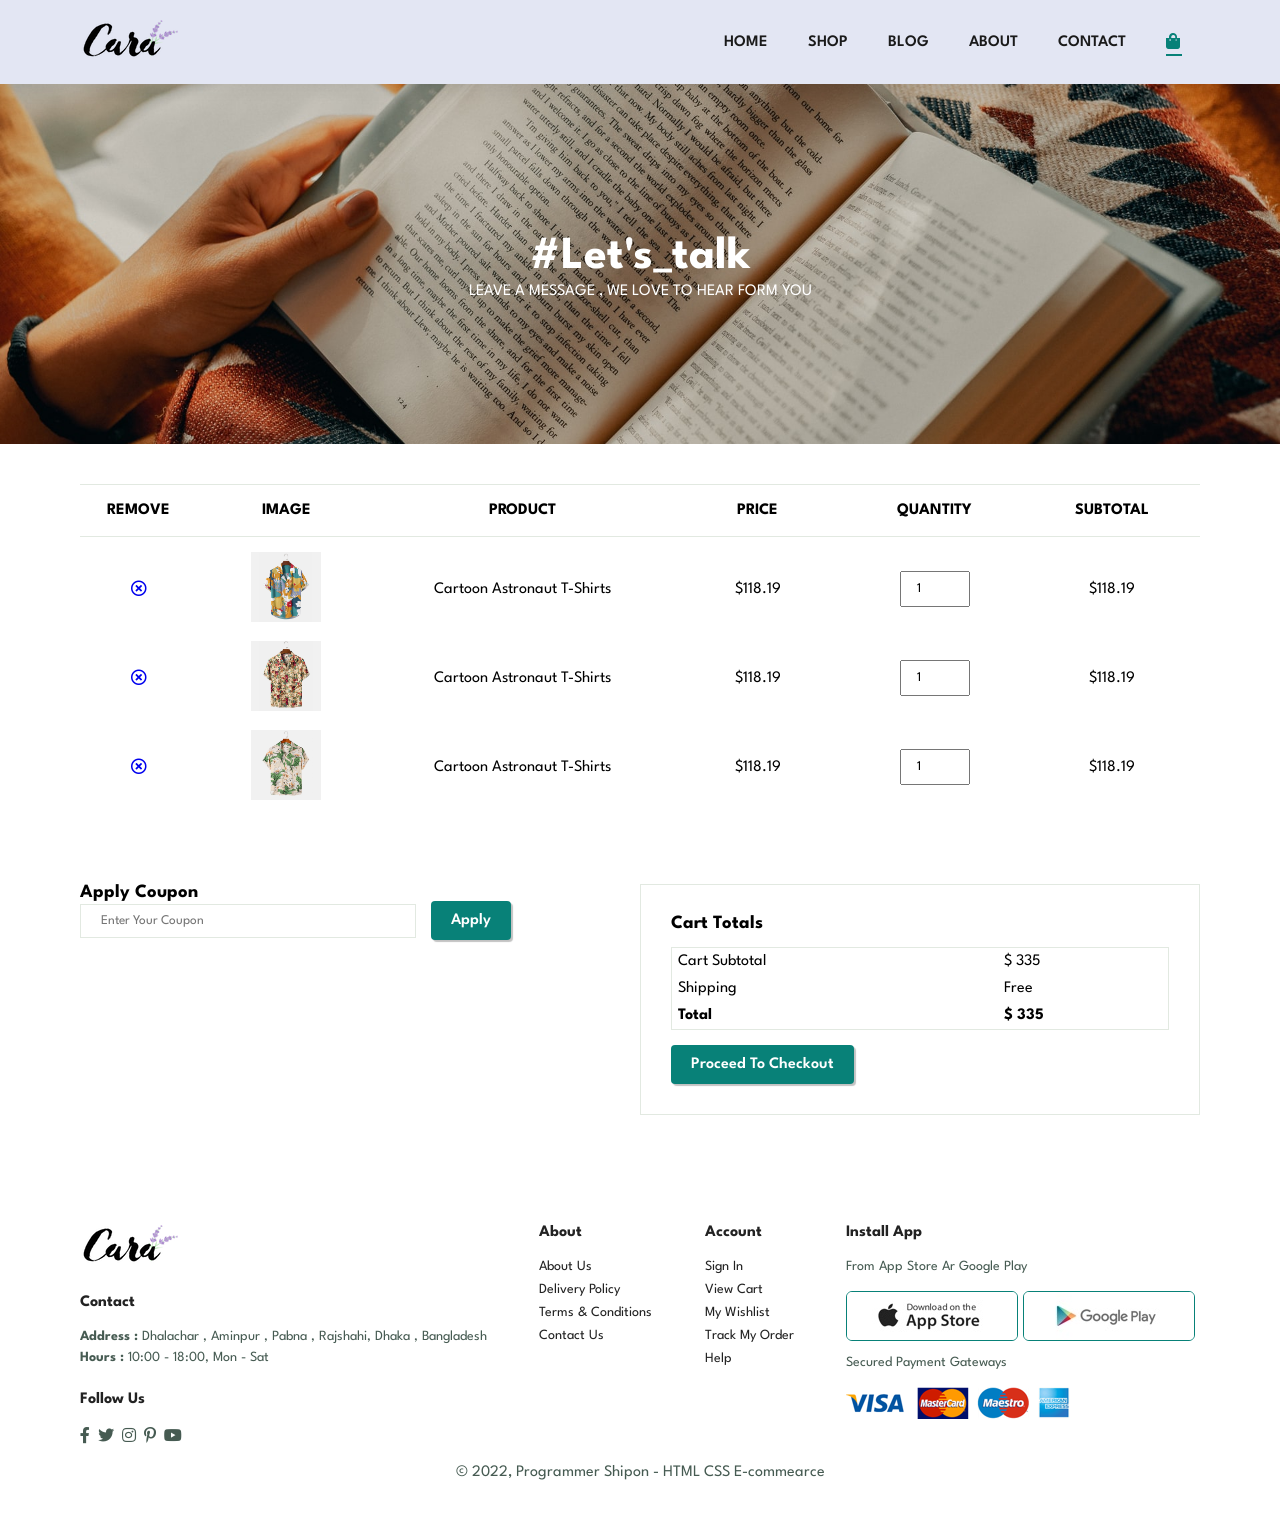
<file: cart.html>
<!DOCTYPE html>
<html lang="en">

<head>
  <meta charset="UTF-8">
  <meta http-equiv="X-UA-Compatible" content="IE=edge">
  <meta name="viewport" content="width=device-width, initial-scale=1.0">
  <title> E-commerec tutorial </title>

  <!-- font-awesome icons -->
  <link rel="stylesheet" href="./assets/plugins/font-awesome/css/all.min.css">

  <!-- main link -->
  <link rel="stylesheet" href="./assets/css/compile scss/cart.css">
</head>

<body>
<!-- header area start -->
  <header id="header">
    <a href="#">
      <img src="./assets/img/logo.png" alt="logo">
    </a>

    <div>
      <ul id="navbar">
        <li><a href="./index.html"> Home </a></li>
        <li><a href="./shop.html"> shop </a></li>
        <li><a href="./blog.html"> blog </a></li>
        <li><a href="./about.html"> about </a></li>
        <li><a href="./contact.html"> contact </a></li>
        <li><a class="active" href="#" id="lg-bag"><i class="fa fa-shopping-bag"></i></a></li>
        <a href="#" id="close"><i class="fas fa-times"></i></a>
      </ul>
    </div> 
    <div id="mobile">
      <a href="#"><i class="fa fa-shopping-bag"></i></a>
      <i id="bar" class="fas fa-outdent"></i>
    </div>
  </header>
<!-- header area end -->
<!-- page header start -->
  <section id="page-header">

    <h2>#let's_talk</h2>
    <p> leave a message , we love to hear form you  </p>
  </section>
<!-- page header end -->
<!-- cart area start -->
  <section id="cart" class="section-p1">
    <table>
      <thead>
        <tr>
          <td> Remove </td>
          <td> Image </td>
          <td> Product </td>
          <td> Price </td>
          <td> Quantity </td>
          <td> Subtotal </td>
        </tr>
      </thead>
      <tbody>
        <tr>
          <td><a href="#"><i class="far fa-times-circle"></i></a></td>
          <td><img src="./assets/img/products/f1.jpg" alt="products 1"></td>
          <td>Cartoon Astronaut T-Shirts </td>
          <td> $118.19 </td>
          <td><input type="number" value="1"></td>
          <td> $118.19 </td>
        </tr>
        <tr>
          <td><a href="#"><i class="far fa-times-circle"></i></a></td>
          <td><img src="./assets/img/products/f3.jpg" alt="products 1"></td>
          <td>Cartoon Astronaut T-Shirts </td>
          <td> $118.19 </td>
          <td><input type="number" value="1"></td>
          <td> $118.19 </td>
        </tr>
        <tr>
          <td><a href="#"><i class="far fa-times-circle"></i></a></td>
          <td><img src="./assets/img/products/f2.jpg" alt="products 1"></td>
          <td>Cartoon Astronaut T-Shirts </td>
          <td> $118.19 </td>
          <td><input type="number" value="1"></td>
          <td> $118.19 </td>
        </tr>
      </tbody>
    </table>
  </section>
<!-- cart area end -->
<!-- cart add start-->
  <section id="cart-add" class="section-p1">
    <div id="coupon">
      <h3>Apply Coupon
        <div>
          <input type="text" placeholder="Enter Your Coupon">
          <button class="normal">Apply</button>
        </div>
      </h3>
    </div>
    <div id="subtotal">
      <h3>Cart Totals</h3>
      <table>
        <tr>
          <td>Cart Subtotal </td>
          <td> $ 335 </td>
        </tr>
        <tr>
          <td> Shipping </td>
          <td> Free </td>
        </tr>
        <tr>
          <td><strong>Total</strong></td>
          <td><strong>$ 335</strong></td>
        </tr>
      </table>
      <button class="normal">Proceed to checkout</button>
    </div>
  </section>
<!-- cart add end -->
<!-- footer start -->
  <footer id="footer" class="section-p1">
    <div class="col">
      <img class="logo" src="./assets/img/logo.png" alt="">
      <h4> contact </h4>
      <p><strong>address : </strong> Dhalachar , aminpur , Pabna , Rajshahi, Dhaka , Bangladesh </p>
      <p><strong>hours : </strong> 10:00 - 18:00, Mon - sat </p>
      <div class="follow">
        <h4> follow us </h4>
        <div class="icon">
          <i class="fab fa-facebook-f"></i>
          <i class="fab fa-twitter"></i>
          <i class="fab fa-instagram"></i>
          <i class="fab fa-pinterest-p"></i>
          <i class="fab fa-youtube"></i>
        </div>
      </div>
    </div>
    <div class="col">
      <h4> about </h4>
      <a href="#"> about us </a>
      <a href="#"> delivery policy </a>
      <a href="#"> terms & conditions </a>
      <a href="#"> contact us </a>
    </div>
    <div class="col">
      <h4> account </h4>
      <a href="#"> sign in </a>
      <a href="#"> view cart </a>
      <a href="#"> my wishlist </a>
      <a href="#"> track my order </a>
      <a href="#"> help </a>
    </div>
    <div class="col install">
      <h4> install app </h4>
      <p> from app store ar google play </p>
      <div class="row">
        <img src="./assets/img/pay/app.jpg" alt="app store">
        <img src="./assets/img/pay/play.jpg" alt="google play store">
      </div>
      <p> secured payment gateways </p>
      <img src="./assets/img/pay/pay.png" alt="payment img" >
    </div>
    <div class="copyright">
      <p>&copy; 2022, Programmer Shipon - HTML CSS E-commearce </p>
    </div>
  </footer>
  <!-- footer end -->

  <!-- main javascript file link -->
  <script src="./assets/js/main.js"></script>
</body>

</html>
</file>
<file: assets/css/compile scss/cart.css>
@import url("https://fonts.googleapis.com/css2?family=League+Spartan:wght@100;200;300;400;500;600;700;800;900&display=swap");
* {
  margin: 0;
  padding: 0;
  -webkit-box-sizing: border-box;
          box-sizing: border-box;
  font-family: 'League Spartan', sans-serif;
}

img {
  max-width: 100%;
  width: auto;
  -o-object-fit: cover;
     object-fit: cover;
}

h1 {
  font-size: 50px;
  line-height: 64px;
  color: #222;
  text-transform: capitalize;
}

h2 {
  font-size: 46px;
  line-height: 54px;
  color: #222;
  text-transform: capitalize;
}

h4 {
  font-size: 20px;
  color: #222;
  text-transform: capitalize;
}

h6 {
  font-weight: 700;
  font-size: 17px;
  text-transform: capitalize;
}

p {
  font-size: 16px;
  color: #465b52;
}

.section-p1 {
  padding: 40px 80px;
}

.section-m1 {
  margin: 40px 0;
}

body {
  width: 100%;
}

button.normal {
  font-size: 16px;
  font-weight: 600;
  text-transform: capitalize;
  text-align: center;
  padding: 14px 28px;
  color: #000;
  background-color: #fff;
  border-radius: 4px;
  -webkit-border-radius: 4px;
  -moz-border-radius: 4px;
  -ms-border-radius: 4px;
  -o-border-radius: 4px;
  cursor: pointer;
  border: none;
  outline: none;
  transition: 0.2s ease-in-out;
  -webkit-transition: 0.2s ease-in-out;
  -moz-transition: 0.2s ease-in-out;
  -ms-transition: 0.2s ease-in-out;
  -o-transition: 0.2s ease-in-out;
  -webkit-box-shadow: 2px 2px 1px #0000003d;
          box-shadow: 2px 2px 1px #0000003d;
}

button.white {
  font-size: 14px;
  font-weight: 600;
  text-transform: capitalize;
  text-align: center;
  padding: 11px 18px;
  color: #fff;
  background-color: transparent;
  border-radius: 2px;
  -webkit-border-radius: 2px;
  -moz-border-radius: 2px;
  -ms-border-radius: 2px;
  -o-border-radius: 2px;
  cursor: pointer;
  border: 1px solid #fff;
  outline: none;
  transition: 0.2s ease-in-out;
  -webkit-transition: 0.2s ease-in-out;
  -moz-transition: 0.2s ease-in-out;
  -ms-transition: 0.2s ease-in-out;
  -o-transition: 0.2s ease-in-out;
  -webkit-box-shadow: 2px 2px 1px #0000003d;
          box-shadow: 2px 2px 1px #0000003d;
}

#header {
  display: -webkit-box;
  display: -ms-flexbox;
  display: flex;
  -webkit-box-align: center;
      -ms-flex-align: center;
          align-items: center;
  -webkit-box-pack: justify;
      -ms-flex-pack: justify;
          justify-content: space-between;
  padding: 20px 80px;
  background: #e3e6f3;
  -webkit-box-shadow: 0 5px 15px rgba(0, 0, 0, 0.06);
          box-shadow: 0 5px 15px rgba(0, 0, 0, 0.06);
  z-index: 999;
  position: -webkit-sticky;
  position: sticky;
  top: 0;
  left: 0;
}

#header #navbar {
  display: -webkit-box;
  display: -ms-flexbox;
  display: flex;
  -webkit-box-align: center;
      -ms-flex-align: center;
          align-items: center;
  -webkit-box-pack: center;
      -ms-flex-pack: center;
          justify-content: center;
}

#header #navbar li {
  list-style: none;
}

#header #navbar li a {
  display: inline-block;
  padding: 0 20px;
  color: #1a1a1a;
  transition: 0.3s ease-in-out;
  -webkit-transition: 0.3s ease-in-out;
  -moz-transition: 0.3s ease-in-out;
  -ms-transition: 0.3s ease-in-out;
  -o-transition: 0.3s ease-in-out;
  position: relative;
  text-decoration: none;
  text-transform: uppercase;
  font-size: 16px;
  font-weight: 600;
}

#header #navbar li a:hover, #header #navbar li a.active {
  color: #088178;
}

#header #navbar li a:hover::after, #header #navbar li a.active::after {
  content: '';
  position: absolute;
  width: 30%;
  height: 2px;
  background: #088178;
  bottom: -5px;
  left: 20px;
}

#header #mobile {
  display: none;
  -webkit-box-align: center;
      -ms-flex-align: center;
          align-items: center;
}

#header #close {
  display: none;
}

#page-header {
  background-image: url("../../img/banner/b19.jpg");
  background-size: cover;
  background-position: center;
  background-repeat: no-repeat;
  background-color: #041e42;
  width: 100%;
  height: 40vh;
  display: -webkit-box;
  display: -ms-flexbox;
  display: flex;
  -webkit-box-align: center;
      -ms-flex-align: center;
          align-items: center;
  -webkit-box-orient: vertical;
  -webkit-box-direction: normal;
      -ms-flex-direction: column;
          flex-direction: column;
  text-align: center;
  -ms-flex-wrap: nowrap;
      flex-wrap: nowrap;
  -webkit-box-pack: center;
      -ms-flex-pack: center;
          justify-content: center;
}

#page-header h2,
#page-header p {
  color: #fff;
}

#page-header p {
  text-transform: uppercase;
}

#cart table {
  width: 100%;
  border-collapse: collapse;
  table-layout: fixed;
  white-space: nowrap;
}

#cart table img {
  width: 70px;
}

#cart table td {
  text-align: center;
}

#cart table td:nth-child(1) {
  width: 100px;
}

#cart table td:nth-child(2) {
  width: 150px;
}

#cart table td:nth-child(3) {
  width: 250px;
}

#cart table td:nth-child(4), #cart table td:nth-child(5), #cart table td:nth-child(6) {
  width: 150px;
}

#cart table td:nth-child(5) input {
  width: 70px;
  padding: 10px 5px 10px 15px;
}

#cart table thead {
  border: 1px solid #e2e9e1;
  border-left: none;
  border-right: none;
}

#cart table thead td {
  font-weight: 700;
  font-size: 16px;
  text-transform: uppercase;
  padding: 18px 0;
}

#cart table tbody tr td {
  padding-top: 15px;
  font-size: 16px;
}

#cart-add {
  display: -webkit-box;
  display: -ms-flexbox;
  display: flex;
  -webkit-box-pack: justify;
      -ms-flex-pack: justify;
          justify-content: space-between;
  -webkit-box-align: unset;
      -ms-flex-align: unset;
          align-items: unset;
  -ms-flex-wrap: wrap;
      flex-wrap: wrap;
}

#cart-add #coupon {
  width: 50%;
  margin-bottom: 30px;
}

#cart-add #coupon h3 {
  padding-bottom: 15px;
}

#cart-add #coupon input {
  padding: 10px 20px;
  outline: none;
  width: 60%;
  margin-right: 10px;
  border: 1px solid #e2e9e1;
}

#cart-add #coupon button {
  background-color: #088178;
  color: #fff;
  padding: 12px 20px;
}

#cart-add #subtotal {
  width: 50%;
  margin-bottom: 30px;
  border: 1px solid #e2e9e1;
  padding: 30px;
}

#cart-add #subtotal h3 {
  padding-bottom: 15px;
}

#cart-add #subtotal table {
  border-collapse: collapse;
  width: 100%;
  margin-right: 10px;
  border: 1px solid #e2e9e1;
  margin-bottom: 15px;
}

#cart-add #subtotal table td {
  padding: 6px;
}

#cart-add #subtotal button {
  background-color: #088178;
  color: #fff;
  padding: 12px 20px;
}

@media (max-width: 447px) {
  #cart {
    overflow-x: auto;
  }
  #cart-add {
    -webkit-box-orient: vertical;
    -webkit-box-direction: normal;
        -ms-flex-direction: column;
            flex-direction: column;
  }
  #cart-add #coupon {
    width: 100%;
  }
  #cart-add #subtotal {
    width: 100%;
  }
}

#footer {
  display: -webkit-box;
  display: -ms-flexbox;
  display: flex;
  -webkit-box-pack: justify;
      -ms-flex-pack: justify;
          justify-content: space-between;
  -webkit-box-align: unset;
      -ms-flex-align: unset;
          align-items: unset;
  -ms-flex-wrap: wrap;
      flex-wrap: wrap;
}

#footer .col {
  display: -webkit-box;
  display: -ms-flexbox;
  display: flex;
  -webkit-box-pack: unset;
      -ms-flex-pack: unset;
          justify-content: unset;
  -webkit-box-align: start;
      -ms-flex-align: start;
          align-items: flex-start;
  -ms-flex-wrap: nowrap;
      flex-wrap: nowrap;
  -webkit-box-orient: vertical;
  -webkit-box-direction: normal;
      -ms-flex-direction: column;
          flex-direction: column;
  margin-bottom: 20px;
}

#footer .col .logo {
  margin-bottom: 30px;
}

#footer .col h4 {
  font-size: 16px;
  padding-bottom: 20px;
}

#footer .col p {
  font-size: 14px;
  margin: 0 0 8px 0;
  text-transform: capitalize;
}

#footer .col a {
  font-size: 14px;
  text-decoration: none;
  color: #222;
  margin-bottom: 10px;
  text-transform: capitalize;
}

#footer .col a:hover {
  color: #088178;
}

#footer .col .follow {
  margin-top: 20px;
}

#footer .col .follow i {
  color: #465b52;
  padding-right: 4px;
  cursor: pointer;
}

#footer .col .follow i:hover {
  color: #088178;
}

#footer .col.install .row {
  display: -webkit-box;
  display: -ms-flexbox;
  display: flex;
  -webkit-box-pack: justify;
      -ms-flex-pack: justify;
          justify-content: space-between;
  -webkit-box-align: unset;
      -ms-flex-align: unset;
          align-items: unset;
  -ms-flex-wrap: nowrap;
      flex-wrap: nowrap;
}

#footer .col.install .row img {
  border: 1px solid #088178;
  border-radius: 6px;
  -webkit-border-radius: 6px;
  -moz-border-radius: 6px;
  -ms-border-radius: 6px;
  -o-border-radius: 6px;
  margin-right: 5px;
}

#footer .col.install img {
  margin: 10px 0 15px 0;
  cursor: pointer;
}

#footer .copyright {
  width: 100%;
  text-align: center;
}

@media (max-width: 477px) {
  .section-p1 {
    padding: 20px;
  }
  #header {
    padding: 10px 30px;
  }
  #hero {
    padding: 0 20px;
    background-position: 55%;
  }
  #hero h2 {
    font-size: 32px;
  }
  #hero h1 {
    font-size: 38px;
  }
  #feature {
    -webkit-box-pack: justify;
        -ms-flex-pack: justify;
            justify-content: space-between;
  }
  #feature .fa-box {
    width: 155px;
    margin: 0 0 15px 0;
  }
  #feature .fa-box h6 {
    display: inline;
    line-height: 2em;
  }
  #product .pro {
    width: 100%;
  }
  #banner {
    height: 40vh;
  }
  #sm-banner .banner-box {
    height: -webkit-fit-content;
    height: -moz-fit-content;
    height: fit-content;
  }
  #sm-banner .banner-box h2 {
    line-height: 1.2em;
    margin: 11px 0px;
  }
  #banner3 {
    padding: 0 20px;
  }
  #banner3 .banner-box {
    width: 100%;
  }
  #newsletter .form {
    width: 100%;
  }
}

@media (max-width: 799px) {
  .section-p1 {
    padding: 40px 40px;
  }
  body #header #navbar {
    display: -webkit-box;
    display: -ms-flexbox;
    display: flex;
    -webkit-box-pack: start;
        -ms-flex-pack: start;
            justify-content: flex-start;
    -webkit-box-align: start;
        -ms-flex-align: start;
            align-items: flex-start;
    -ms-flex-wrap: nowrap;
        flex-wrap: nowrap;
    -webkit-box-orient: vertical;
    -webkit-box-direction: normal;
        -ms-flex-direction: column;
            flex-direction: column;
    position: fixed;
    top: 0;
    right: -300px;
    height: 100vh;
    width: 300px;
    background-color: #e3e6f3;
    -webkit-box-shadow: 0 40px 60px rgba(0, 0, 0, 0.1);
            box-shadow: 0 40px 60px rgba(0, 0, 0, 0.1);
    padding: 80px 0 0 10px;
    transition: 0.3s ease-in-out;
    -webkit-transition: 0.3s ease-in-out;
    -moz-transition: 0.3s ease-in-out;
    -ms-transition: 0.3s ease-in-out;
    -o-transition: 0.3s ease-in-out;
  }
  body #header #navbar.active {
    right: 0;
  }
  body #header #navbar li {
    margin-bottom: 25px;
  }
  body #header #navbar li #lg-bag {
    display: none;
  }
  body #header #mobile {
    display: -webkit-box;
    display: -ms-flexbox;
    display: flex;
    -webkit-box-align: center;
        -ms-flex-align: center;
            align-items: center;
  }
  body #header #mobile i {
    color: #1a1a1a;
    font-size: 24px;
    padding-left: 20px;
  }
  body #header #close {
    display: block;
    position: absolute;
    top: 30px;
    left: 30px;
    color: #222;
    font-size: 24px;
    cursor: pointer;
  }
  body #hero {
    height: 70vh;
    padding: 0 80px;
    background-position: top 30% right 30%;
  }
  body #hero h1 {
    line-height: 45px;
  }
  body #hero h4 {
    padding: 0;
  }
  body #feature {
    -webkit-box-pack: center;
        -ms-flex-pack: center;
            justify-content: center;
  }
  body #feature .fa-box {
    margin: 15px 15px;
  }
  body #product .pro-container {
    -webkit-box-pack: center;
        -ms-flex-pack: center;
            justify-content: center;
  }
  body #product .pro-container .pro {
    margin: 15px;
  }
  body #sm-banner .banner-box {
    min-width: 100%;
    margin-bottom: 15px;
  }
  body #banner3 {
    padding: 0 40px;
  }
  body #banner3 .banner-box {
    width: 100%;
  }
  body #banner3 .banner-box h2 {
    line-height: 32px;
  }
  body #newsletter {
    -webkit-box-orient: vertical;
    -webkit-box-direction: normal;
        -ms-flex-direction: column;
            flex-direction: column;
    text-align: left;
  }
  body #newsletter .form {
    width: 70%;
    margin-top: 15px;
  }
  body #blog {
    padding: 70px 70px 0 70px;
  }
  body #about-head {
    -webkit-box-orient: vertical;
    -webkit-box-direction: normal;
        -ms-flex-direction: column;
            flex-direction: column;
  }
  body #about-head img {
    width: 100%;
    margin-bottom: 20px;
  }
  body #about-head div {
    padding: 10px;
  }
  body #about-head div p {
    font-size: 19px;
    line-height: 19px;
    margin-bottom: 10px;
  }
  body #about-head div abbr {
    font-size: 19px;
    margin-top: 10px;
    line-height: 23px;
  }
  body #about-head div marquee {
    font-size: 22px;
    padding: 10px;
    text-transform: capitalize;
  }
}
/*# sourceMappingURL=cart.css.map */
</file>
